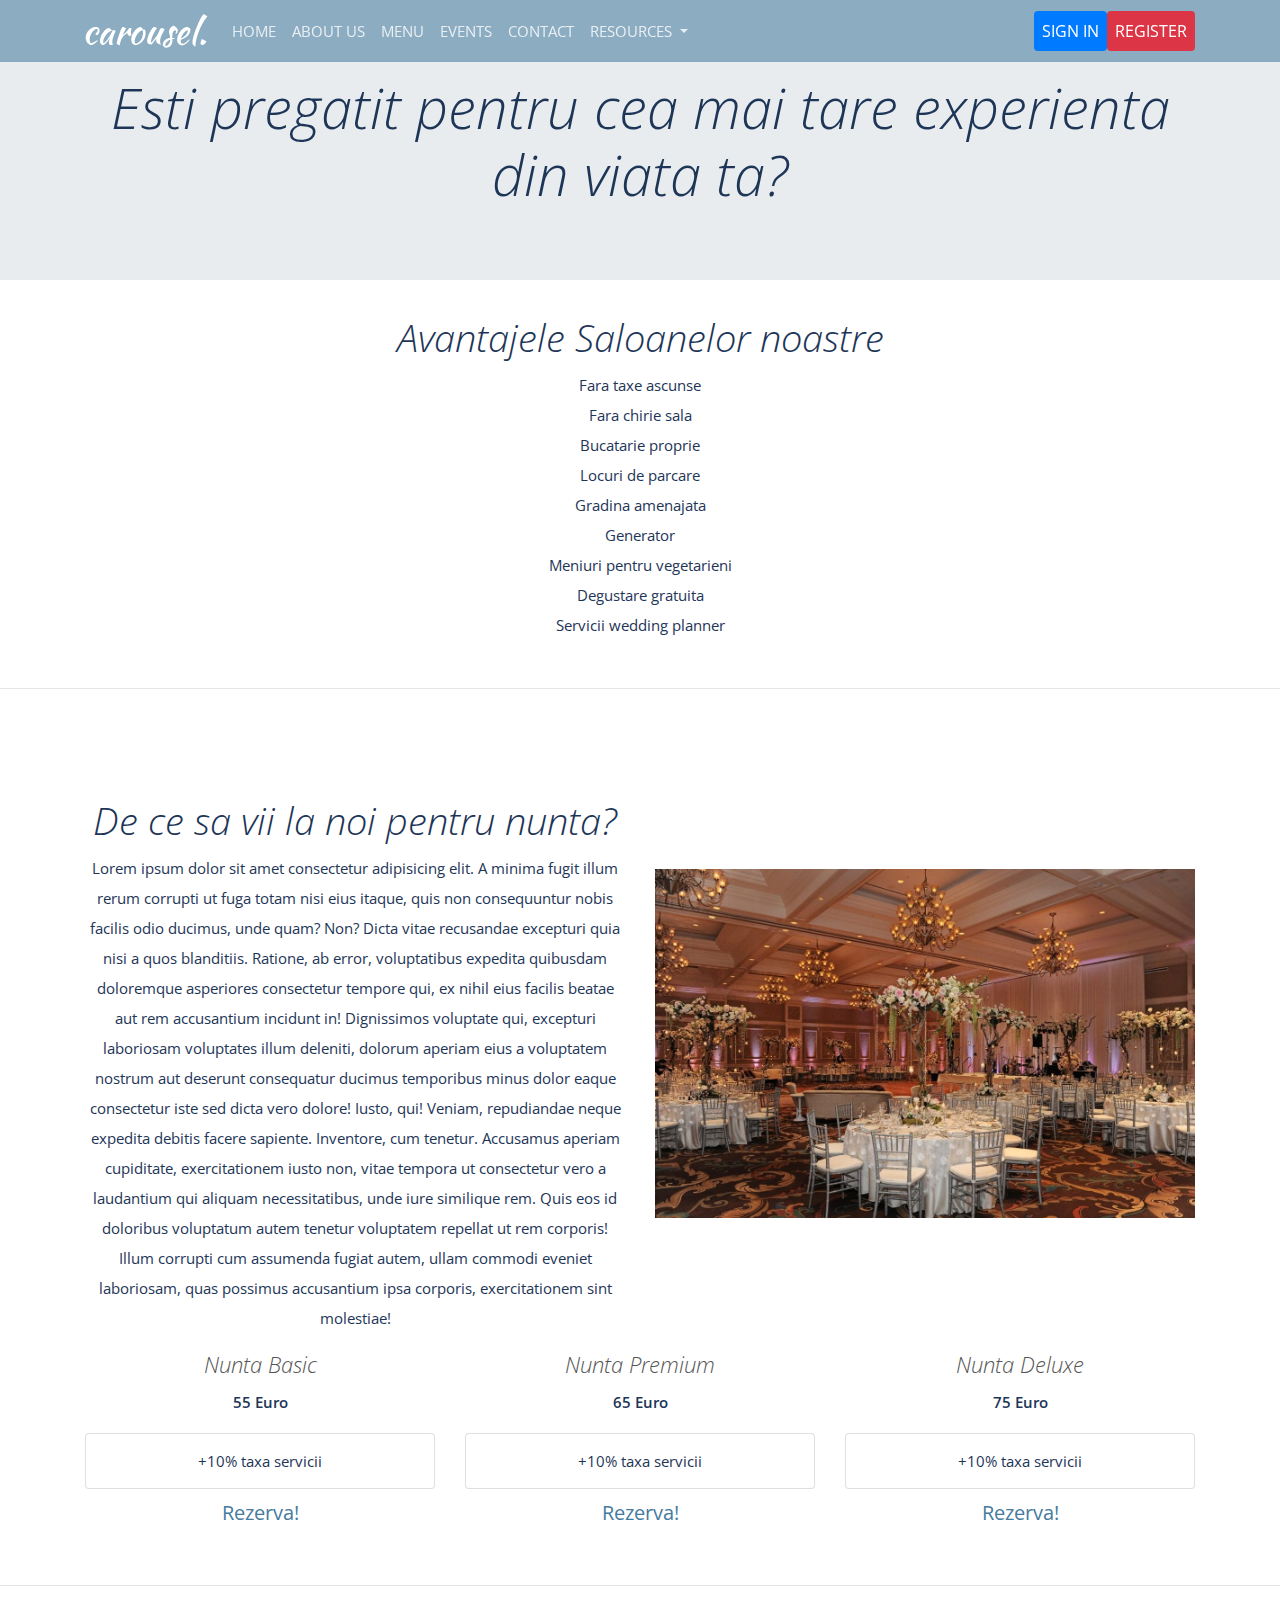
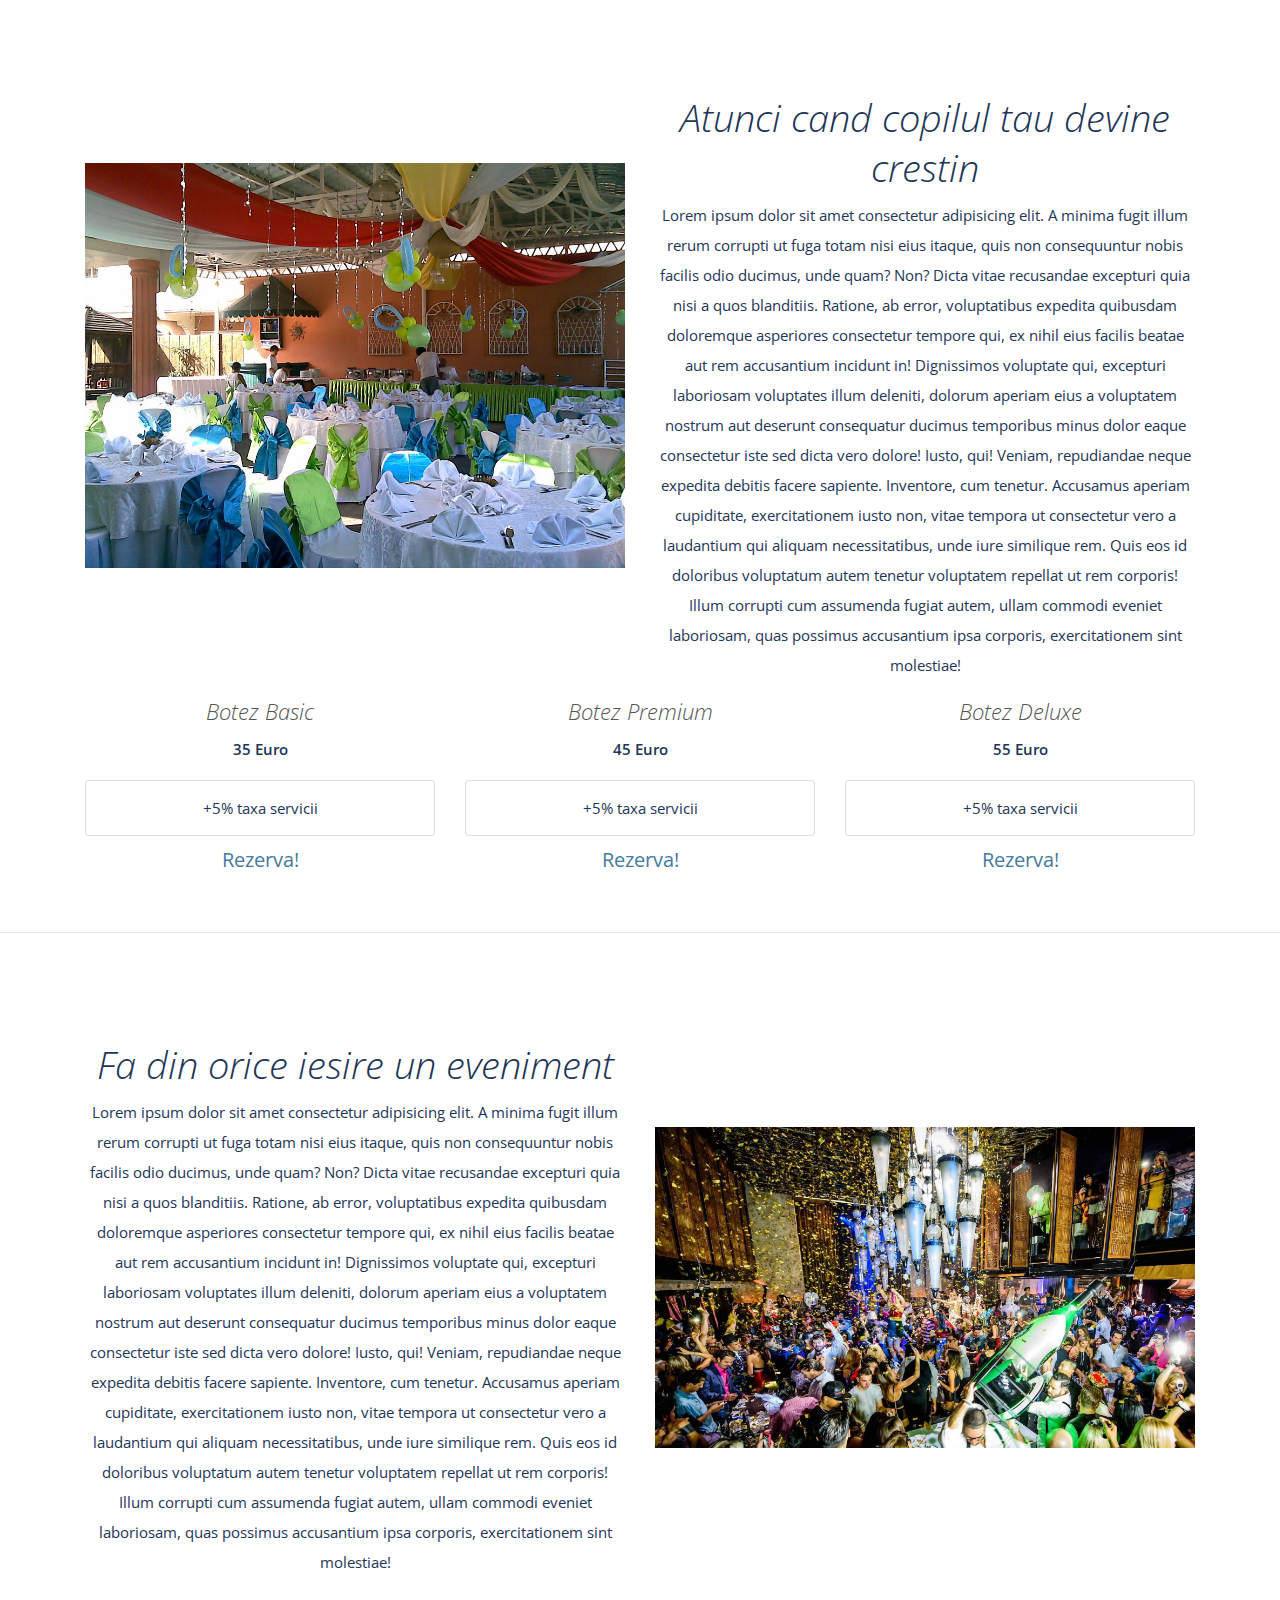
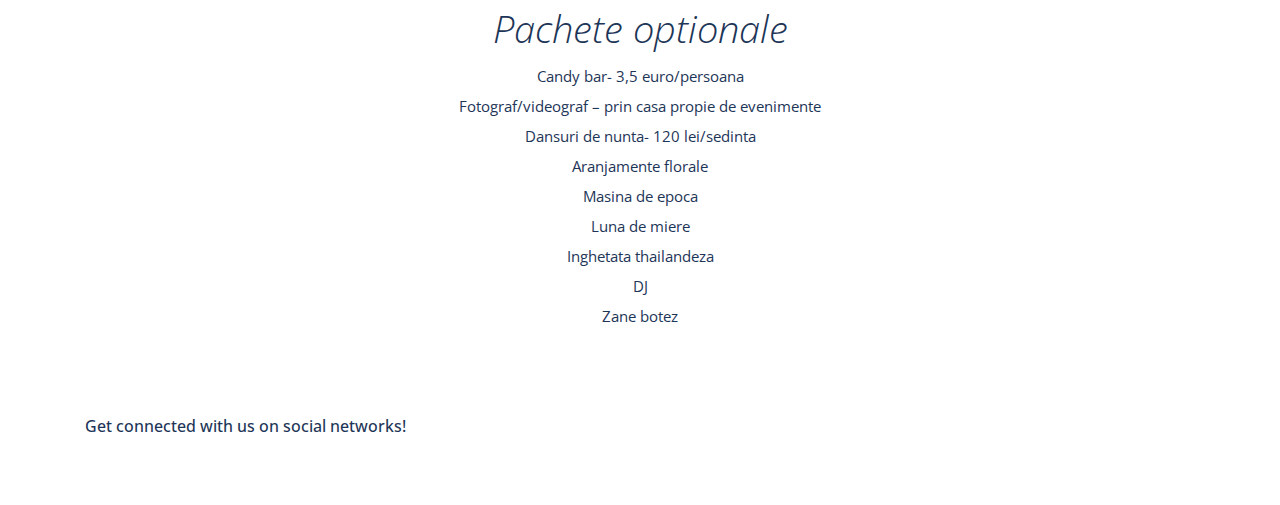
<file: html/events.html>
<!doctype html>
<html lang="en">

    <head>

		<!-- Required meta tags -->
        <meta charset="utf-8">
        <meta name="viewport" content="width=device-width, initial-scale=1, shrink-to-fit=no">
        
        <title>Best Restaurant in Parcul Tineretului</title>

        <!-- CSS -->
        <link rel="stylesheet" href="https://fonts.googleapis.com/css?family=Open+Sans:300,300i,400,600">
        <link rel="stylesheet" href="../css/bootstrap.min.css">
        <link rel="stylesheet" href="https://use.fontawesome.com/releases/v5.7.2/css/all.css" integrity="sha384-fnmOCqbTlWIlj8LyTjo7mOUStjsKC4pOpQbqyi7RrhN7udi9RwhKkMHpvLbHG9Sr" crossorigin="anonymous">
        <link rel="stylesheet" href="../css/animate.css">
        <link rel="stylesheet" href="../css/style.css">
        <link rel="stylesheet" href="../css/style.css">

        <!-- Favicon and touch icons -->
        <link rel="shortcut icon" href="../ico/favicon.png">
        <link rel="apple-touch-icon-precomposed" sizes="144x144" href=../ico/apple-touch-icon-144-precomposed.png">
        <link rel="apple-touch-icon-precomposed" sizes="114x114" href="../ico/apple-touch-icon-114-precomposed.png">
        <link rel="apple-touch-icon-precomposed" sizes="72x72" href="../ico/apple-touch-icon-72-precomposed.png">
        <link rel="apple-touch-icon-precomposed" href="../ico/apple-touch-icon-57-precomposed.png">

    </head>

    <body>

        <!--Navbar-->
        <nav class="navbar navbar-expand-lg navbar-dark fixed-top scrolling-navbar">

            <div class="container">

                <!-- Navbar brand -->
                <a class="navbar-brand" href="#">Navbar</a>

                <!-- Collapse button -->
                <button class="navbar-toggler" type="button" data-toggle="collapse" data-target="#basicExampleNav"
                    aria-controls="basicExampleNav" aria-expanded="false" aria-label="Toggle navigation">
                    <span class="navbar-toggler-icon"></span>
                </button>

                <!-- Collapsible content -->
                <div class="collapse navbar-collapse" id="basicExampleNav">

                    <!-- Links -->
                    <ul class="navbar-nav mr-auto smooth-scroll">
                        <li class="nav-item">
                            <a class="nav-link" href="../index.html">Home</a>
                        </li>
                        <li class="nav-item">
                            <a class="nav-link" href="about.html">About us</a>
                        </li>
                        <li class="nav-item">
                            <a class="nav-link" href="menu.html">Menu</a>
                        </li>
                        <li class="nav-item">
                            <a class="nav-link" href="events.html">Events</a>
                        </li>
                        <li class="nav-item">
                            <a class="nav-link" href="contact.html">Contact</a>
                        </li>
                        <li class="nav-item dropdown">
                            <a class="nav-link dropdown-toggle" href="#" id="navbarDropdown" role="button" data-toggle="dropdown" aria-haspopup="true" aria-expanded="false">
                                Resources
                            </a>
                            <div class="dropdown-menu" aria-labelledby="navbarDropdown">
                                <a class="dropdown-item" href="#">Carfax</a>
                                <a class="dropdown-item" href="#">Carproof</a>
                                <div class="dropdown-divider"></div>
                                <a class="dropdown-item" href="#">Omnivic</a>
                            </div>
                        </li>

                    </ul>
                    <!-- Links -->

                    <!-- Social Icon  -->
                    <ul class="navbar-nav nav-flex-icons">                        
                        <li class="nav-item">
                            <a class="nav-link"><i class="fab fa-facebook"></i></a>
                        </li>
                        <li class="nav-item">
                            <a class="nav-link"><i class="fab fa-twitter"></i></a>
                        </li>
                        <li class="nav-item">
                            <a class="nav-link"><i class="fab fa-instagram"></i></a>
                        </li>
                        </li>
                        <li class="nav-item">
                            <a class="nav-link btn btn-primary text-white" type="button" href="login.html" data-toggle="modal" data-target="#myModal">Sign In</a>                  
                        </li>
                        <li class="nav-item">
                            <a class="nav-link btn btn-danger text-white" type="button" href="register.html" data-toggle="modal" data-target="#myModal">Register</a>
                        </li>
                    </ul>
                </div>
                <!-- Collapsible content -->

            </div>

        </nav>
        <!--/.Navbar-->

        <div class="jumbotron jumbotron-fluid">
            <div class="container">
              <h1 class="display-4">Esti pregatit pentru cea mai tare experienta din viata ta?</h1>
            </div>
          </div>

  <!--Main layout-->
<section id="avantajeSaloane">
  <div class="container">
    <h2>Avantajele Saloanelor noastre</h2>
        <ul class="list-unstyled">
            <li>Fara taxe ascunse</li>
            <li>Fara chirie sala</li>
            <li>Bucatarie proprie</li>
            <li>Locuri de parcare</li>
            <li>Gradina amenajata </li>
            <li>Generator</li>
            <li>Meniuri pentru vegetarieni</li>
            <li>Degustare gratuita</li>
            <li>Servicii wedding planner​</li>           
        </ul>
    </div>
</section>

<hr class="my-5" />

  <section id="nunta">
    <div class="container">
        <div class="row align-items-center">
            <div class="col-lg-6 mt-5">
              <div id="headingGroup" class="text-center d-none d-lg-block"> <!--d-none = hide content // d-lg-block = display is showned in blocked on large and up screens-->
                <h2> De ce sa vii la noi pentru nunta?</h2>
                <p>Lorem ipsum dolor sit amet consectetur adipisicing elit. A minima fugit illum rerum corrupti ut fuga totam nisi eius itaque, quis non consequuntur nobis facilis odio ducimus, unde quam? Non?
                Dicta vitae recusandae excepturi quia nisi a quos blanditiis. Ratione, ab error, voluptatibus expedita quibusdam doloremque asperiores consectetur tempore qui, ex nihil eius facilis beatae aut rem accusantium incidunt in!
                Dignissimos voluptate qui, excepturi laboriosam voluptates illum deleniti, dolorum aperiam eius a voluptatem nostrum aut deserunt consequatur ducimus temporibus minus dolor eaque consectetur iste sed dicta vero dolore! Iusto, qui!
                Veniam, repudiandae neque expedita debitis facere sapiente. Inventore, cum tenetur. Accusamus aperiam cupiditate, exercitationem iusto non, vitae tempora ut consectetur vero a laudantium qui aliquam necessitatibus, unde iure similique rem.
                Quis eos id doloribus voluptatum autem tenetur voluptatem repellat ut rem corporis! Illum corrupti cum assumenda fugiat autem, ullam commodi eveniet laboriosam, quas possimus accusantium ipsa corporis, exercitationem sint molestiae!</p>
              </div>        
            </div>
            <div class="col-lg-6">
              <img class="img-fluid" src="../img/slides/wedding.jpg" alt="Nunta">
            </div>
          </div>
    </div>
     
<div class="container">
    <div class="row">
        <!-- item -->
        <div class="col-md-4 col-sm-4 text-center">
            <div class="panel panel-pricing">
                <div class="panel-heading">                    
                    <h3>Nunta Basic</h3>
                </div>
                <div class="panel-body text-center">
                    <p><strong>55 Euro</strong></p>
                </div>
                <ul class="list-group text-center">
                    <li class="list-group-item"></i> +10% taxa servicii</li>
                </ul>
                <div class="panel-footer">
                    <a class="btn btn-lg btn-block" href="#">Rezerva!</a>
                </div>
            </div>
        </div>
        <!-- /item -->

        <!-- item -->
        <div class="col-md-4 col-sm-4 text-center">
            <div class="panel panel-pricing">
                <div class="panel-heading">
                    <h3>Nunta Premium</h3>
                </div>
                <div class="panel-body text-center">
                    <p><strong>65 Euro </strong></p>
                </div>
                <ul class="list-group text-center">
                    <li class="list-group-item">+10% taxa servicii</li>
                </ul>
                <div class="panel-footer">
                    <a class="btn btn-lg btn-block" href="#">Rezerva!</a>
                </div>
            </div>
        </div>
        <!-- /item -->

        <!-- item -->
        <div class="col-md-4 col-sm-4 text-center">
            <div class="panel panel-pricing">
                <div class="panel-heading">
                    <h3>Nunta Deluxe</h3>
                </div>
                <div class="panel-body text-center">
                    <p><strong>75 Euro </strong></p>
                </div>
                <ul class="list-group text-center">
                    <li class="list-group-item"></i> +10% taxa servicii</li>
                </ul>
                <div class="panel-footer">
                    <a class="btn btn-lg btn-block" href="#">Rezerva!</a>
                </div>
            </div>
        </div>
        <!-- /item -->
    </div>
</div>
</section>

<hr class="my-5" />

<section id="botez">
    <div class="container">
        <div class="row align-items-center">
            <div class="col-lg-6">
                <img class="img-fluid" src="../img/slides/baptism.jpg" alt="Botez">
              </div>
            <div class="col-lg-6 mt-5">
              <div id="headingGroup" class="text-center d-none d-lg-block"> <!--d-none = hide content // d-lg-block = display is showned in blocked on large and up screens-->
                <h2> Atunci cand copilul tau devine crestin </h2>
                <p>Lorem ipsum dolor sit amet consectetur adipisicing elit. A minima fugit illum rerum corrupti ut fuga totam nisi eius itaque, quis non consequuntur nobis facilis odio ducimus, unde quam? Non?
                Dicta vitae recusandae excepturi quia nisi a quos blanditiis. Ratione, ab error, voluptatibus expedita quibusdam doloremque asperiores consectetur tempore qui, ex nihil eius facilis beatae aut rem accusantium incidunt in!
                Dignissimos voluptate qui, excepturi laboriosam voluptates illum deleniti, dolorum aperiam eius a voluptatem nostrum aut deserunt consequatur ducimus temporibus minus dolor eaque consectetur iste sed dicta vero dolore! Iusto, qui!
                Veniam, repudiandae neque expedita debitis facere sapiente. Inventore, cum tenetur. Accusamus aperiam cupiditate, exercitationem iusto non, vitae tempora ut consectetur vero a laudantium qui aliquam necessitatibus, unde iure similique rem.
                Quis eos id doloribus voluptatum autem tenetur voluptatem repellat ut rem corporis! Illum corrupti cum assumenda fugiat autem, ullam commodi eveniet laboriosam, quas possimus accusantium ipsa corporis, exercitationem sint molestiae!</p>
              </div>        
            </div>

          </div>
    </div>

    <div class="container">
        <div class="row">
            <!-- item -->
            <div class="col-md-4 col-sm-4 text-center">
                <div class="panel panel-pricing">
                    <div class="panel-heading">                    
                        <h3>Botez Basic</h3>
                    </div>
                    <div class="panel-body text-center">
                        <p><strong>35 Euro</strong></p>
                    </div>
                    <ul class="list-group text-center">
                        <li class="list-group-item"></i> +5% taxa servicii</li>
                    </ul>
                    <div class="panel-footer">
                        <a class="btn btn-lg btn-block" href="#">Rezerva!</a>
                    </div>
                </div>
            </div>
            <!-- /item -->
    
            <!-- item -->
            <div class="col-md-4 col-sm-4 text-center">
                <div class="panel panel-pricing">
                    <div class="panel-heading">
                        <h3>Botez Premium</h3>
                    </div>
                    <div class="panel-body text-center">
                        <p><strong>45 Euro </strong></p>
                    </div>
                    <ul class="list-group text-center">
                        <li class="list-group-item">+5% taxa servicii</li>
                    </ul>
                    <div class="panel-footer">
                        <a class="btn btn-lg btn-block" href="#">Rezerva!</a>
                    </div>
                </div>
            </div>
            <!-- /item -->
    
            <!-- item -->
            <div class="col-md-4 col-sm-4 text-center">
                <div class="panel panel-pricing">
                    <div class="panel-heading">
                        <h3>Botez Deluxe</h3>
                    </div>
                    <div class="panel-body text-center">
                        <p><strong>55 Euro </strong></p>
                    </div>
                    <ul class="list-group text-center">
                        <li class="list-group-item"></i> +5% taxa servicii</li>
                    </ul>
                    <div class="panel-footer">
                        <a class="btn btn-lg btn-block" href="#">Rezerva!</a>
                    </div>
                </div>
            </div>
            <!-- /item -->
        </div>
    </div>
    </section>

    <hr class="my-5" />

    <section id="comun-events">
        <div class="container">
            <div class="row align-items-center">
                <div class="col-lg-6 mt-5">
                  <div id="headingGroup" class="text-center d-none d-lg-block"> <!--d-none = hide content // d-lg-block = display is showned in blocked on large and up screens-->
                    <h2> Fa din orice iesire un eveniment</h2>
                    <p>Lorem ipsum dolor sit amet consectetur adipisicing elit. A minima fugit illum rerum corrupti ut fuga totam nisi eius itaque, quis non consequuntur nobis facilis odio ducimus, unde quam? Non?
                    Dicta vitae recusandae excepturi quia nisi a quos blanditiis. Ratione, ab error, voluptatibus expedita quibusdam doloremque asperiores consectetur tempore qui, ex nihil eius facilis beatae aut rem accusantium incidunt in!
                    Dignissimos voluptate qui, excepturi laboriosam voluptates illum deleniti, dolorum aperiam eius a voluptatem nostrum aut deserunt consequatur ducimus temporibus minus dolor eaque consectetur iste sed dicta vero dolore! Iusto, qui!
                    Veniam, repudiandae neque expedita debitis facere sapiente. Inventore, cum tenetur. Accusamus aperiam cupiditate, exercitationem iusto non, vitae tempora ut consectetur vero a laudantium qui aliquam necessitatibus, unde iure similique rem.
                    Quis eos id doloribus voluptatum autem tenetur voluptatem repellat ut rem corporis! Illum corrupti cum assumenda fugiat autem, ullam commodi eveniet laboriosam, quas possimus accusantium ipsa corporis, exercitationem sint molestiae!</p>
                  </div>        
                </div>
                <div class="col-lg-6">
                  <img class="img-fluid" src="../img/slides/party.jpg" alt="Party">
                </div>
              </div>
        </div>

        <section id="obtionale">
            <div class="container">
              <h2>Pachete optionale</h2>
                  <ul class="list-unstyled">
                      <li>Candy bar- 3,5 euro/persoana</li>
                      <li>Fotograf/videograf – prin casa propie de evenimente</li>
                      <li>Dansuri de nunta- 120 lei/sedinta</li>
                      <li>Aranjamente florale</li>
                      <li>Masina de epoca </li>
                      <li>Luna de miere</li>
                      <li>Inghetata thailandeza</li>
                      <li>DJ</li>
                      <li>Zane botez​</li>           
                  </ul>
              </div>
          </section>

    <!-- Footer -->
    <footer class="page-footer font-small unique-color-dark">

        <!-- Social buttons -->
        <div class="primary-color">
            <div class="container">
                <!--Grid row-->
                <div class="row py-4 d-flex align-items-center">

                    <!--Grid column-->
                    <div class="col-md-6 col-lg-5 text-center text-md-left mb-4 mb-md-0">
                        <h6 class="mb-0 white-text">Get connected with us on social networks!</h6>
                    </div>
                    <!--Grid column-->

                    <!--Grid column-->
                    <div class="col-md-6 col-lg-7 text-center text-md-right">
                        <!--Facebook-->
                        <a class="fb-ic ml-0" href="http://www.facebook.com">
                            <i class="fab fa-facebook white-text mr-4"></i>
                        </a>
                        <!--Twitter-->
                        <a class="tw-ic" href="http://www.twitter.com">
                            <i class="fab fa-twitter white-text mr-4"> </i>
                        </a>
                        <!--Google +-->
                        <a class="gplus-ic" href="https://accounts.google.com/signin/v2/identifier?flowName=GlifWebSignIn&flowEntry=ServiceLogin">
                            <i class="fab fa-google-plus white-text mr-4"> </i>
                        </a>
                        <!--Linkedin-->
                        <a class="li-ic" href="https://www.linkedin.com/">
                            <i class="fab fa-linkedin white-text mr-4"> </i>
                        </a>
                        <!--Instagram-->
                        <a class="ins-ic" href="https://www.instagram.com/">
                            <i class="fab fa-instagram white-text mr-lg-4"> </i>
                        </a>
                    </div>
                    <!--Grid column-->

                </div>
                <!--Grid row-->
            </div>
        </div>
        <!-- Social buttons -->

        <!--/.Footer Links-->		
			</footer>
			<!-- Footer -->

        <!-- Javascript -->
		<script src="../js/jquery-3.5.1.min.js"></script>
		<script src="../js/jquery-migrate-3.3.0.min.js"></script>		
		<script src="https://cdn.jsdelivr.net/npm/popper.js@1.16.1/dist/umd/popper.min.js" integrity="sha384-9/reFTGAW83EW2RDu2S0VKaIzap3H66lZH81PoYlFhbGU+6BZp6G7niu735Sk7lN" crossorigin="anonymous"></script>
		<script src="../js/bootstrap.min.js"></script>
        <script src="../js/jquery.backstretch.min.js"></script>
        <script src="../js/wow.min.js"></script>
        <script src="../js/waypoints.min.js"></script>
        <script src="../js/scripts.js"></script>

    </body>

</html>
</file>
<file: css/style.css>
html,
body,
header,
#intro {
	height: 100vh;
}

body {
	font-family: 'Open Sans', sans-serif;
	font-size: 15px;
	font-weight: 400;
	color: #1d3557;
	line-height: 30px;
	text-align: center;
}

strong {
	font-weight: 600;
}

a {
	color: #457b9d;
	text-decoration: none;
	transition: all .3s;
}
a:hover,
a:focus {
	/* color: #a365bc;
	border: 0;
	text-decoration: none; */
	/* border-button: 25%; */
	text-decoration: none;
	color: #e63946;
	padding: 7px;
	box-shadow: 0 0.5em 0.5em -0.4em #e63946;
}

h1,
h2 {
	margin-top: 10px;
	font-size: 38px;
	font-weight: 300;
	color: #1d3557;
	line-height: 50px;
	font-style: italic;
}
h3 {
	font-size: 22px;
	font-weight: 300;
	color: #555;
	line-height: 30px;
	font-style: italic;
}

img {
	max-width: 100%;
}

.medium-paragraph {
	font-size: 17px;
	line-height: 32px;
}

::-moz-selection {
	background: #457b9d;
	color: #fff;
	text-shadow: none;
}
::selection {
	background: #457b9d;
	color: #fff;
	text-shadow: none;
}

/***** General style, all sections *****/

.section-container {
	margin: 0 auto;
	padding-bottom: 80px;
}

.section-container-gray-bg {
	background: #f8f8f8;
}

.section-container-image-bg,
.section-container-image-bg h2,
.section-container-image-bg h3 {
	color: rgba(255, 255, 255, 0.651);
}

.section-container-image-bg .divider-1 span {
	border-color: #fff;
}

.section-description {
	margin-top: 60px;
	padding-bottom: 10px;
}

.section-description p {
	margin-top: 20px;
	padding: 0 120px;
}
.section-container-image-bg .section-description p {
	opacity: 0.8;
}

.section-bottom-button {
	padding-top: 60px;
}

/***** Divider *****/

.divider-1 span {
	display: inline-block;
	width: 200px;
	border-bottom: 1px dotted #aaa;
}

/***** Top menu *****/

.navbar {
	background: #457b9d;
	background: #457b9d90;
	transition: all .6s;
	backface-visibility: hidden;
}

.navbar.navbar-no-bg {
	background: #444;
	background: rgba(0, 0, 0, 0.4);
}

.navbar-dark .navbar-nav {
	font-size: 15px;
	color: #fff;
	text-transform: uppercase;
}
.navbar-dark .navbar-nav .nav-link {
	color: #fff;
	color: rgba(255, 255, 255, 0.8);
	border: 0;
}
.navbar-dark .navbar-nav .nav-link:hover {
	color: #fff;
}
.navbar-dark .navbar-nav .nav-link:focus {
	color: #fff;
	outline: 0;
}

.navbar-expand-md .navbar-nav .nav-link {
	padding-right: 1rem;
	padding-left: 1rem;
}

.navbar-brand {
	width: 123px;
	background: url(../img/logo.png) left center no-repeat;
	border: 0;
	text-indent: -99999px;
}

/***** Top content *****/

.top-content {
	width: 100%;
	padding: 0;
}

.top-content .carousel-item {
	height: 100vh;
	min-height: 400px;
	background-repeat: no-repeat;
	background-size: cover;
}

.top-content .carousel-item-1 {
	background-image: url(../img/slides/slide-img-1.jpg);
}
.top-content .carousel-item-2 {
	background-image: url(../img/slides/slide-img-2.jpg);
}
.top-content .carousel-item-3 {
	background-image: url(../img/slides/slide-img-3.jpg);
}
.top-content .carousel-item-4 {
	background-image: url(../img/slides/slide-img-4.jpg);
}

.top-content .carousel-control-prev {
	border-bottom: 0;
}
.top-content .carousel-control-next {
	border-bottom: 0;
}

.top-content .carousel-caption {
	padding-bottom: 60px;
}
.top-content .carousel-caption h1 {
	padding-top: 60px;
	color: #fff;
}
.top-content .carousel-caption h3 {
	color: #fff;
}
.top-content .carousel-caption .carousel-caption-description {
	color: #fff;
	color: rgba(255, 255, 255, 0.8);
}

.top-content .carousel-indicators li {
	width: 16px;
	height: 16px;
	margin-left: 5px;
	margin-right: 5px;
	border-radius: 50%;
}

/***** Section 1 *****/

.section-1-box {
	padding-top: 30px;
	text-align: left;
}

.section-1-box .section-1-box-icon {
	width: 80px;
	height: 80px;
	margin: 0 auto;

	background: #8542a0; /* Old browsers */
	background: -moz-linear-gradient(top, #a365bc 0%, #8542a0 100%); /* FF3.6+ */
	background: -webkit-gradient(
		linear,
		left top,
		left bottom,
		color-stop(0%, #a365bc),
		color-stop(100%, #8542a0)
	); /* Chrome,Safari4+ */
	background: -webkit-linear-gradient(top, #a365bc 0%, #8542a0 100%); /* Chrome10+,Safari5.1+ */
	background: -o-linear-gradient(top, #a365bc 0%, #8542a0 100%); /* Opera 11.10+ */
	background: -ms-linear-gradient(top, #a365bc 0%, #8542a0 100%); /* IE10+ */
	background: linear-gradient(to bottom, #a365bc 0%, #8542a0 100%); /* W3C */
	filter: progid:DXImageTransform.Microsoft.gradient(
			startColorstr='#a365bc',
			endColorstr='#8542a0',
			GradientType=0
		); /* IE6-9 */

	font-size: 40px;
	color: rgb(157, 236, 164);
	line-height: 80px;
	text-align: center;
	-moz-border-radius: 50%;
	-webkit-border-radius: 50%;
	border-radius: 50%;
	-o-transition: all .6s;
	-moz-transition: all .6s;
	-webkit-transition: all .6s;
	-ms-transition: all .6s;
	transition: all .6s;
}

.section-1-box h3 {
	margin-top: 0;
	padding: 0 0 10px 0;
}

/***** Section 2 *****/

.section-2-box {
	margin-top: 30px;
	text-align: left;
}
.section-2-box h3 {
	margin-top: 0;
}
.section-2-box-text .medium-paragraph {
	margin-top: 20px;
	margin-bottom: 20px;
}

/***** Section 3 *****/

.section-3-box {
	margin-top: 30px;
	text-align: left;
}

.section-3-box .section-3-box-icon {
	width: 60px;
	height: 60px;
	margin: 0 auto;

	background: #8542a0; /* Old browsers */
	background: -moz-linear-gradient(top, #a365bc 0%, #8542a0 100%); /* FF3.6+ */
	background: -webkit-gradient(
		linear,
		left top,
		left bottom,
		color-stop(0%, #a365bc),
		color-stop(100%, #8542a0)
	); /* Chrome,Safari4+ */
	background: -webkit-linear-gradient(top, #a365bc 0%, #8542a0 100%); /* Chrome10+,Safari5.1+ */
	background: -o-linear-gradient(top, #a365bc 0%, #8542a0 100%); /* Opera 11.10+ */
	background: -ms-linear-gradient(top, #a365bc 0%, #8542a0 100%); /* IE10+ */
	background: linear-gradient(to bottom, #a365bc 0%, #8542a0 100%); /* W3C */
	filter: progid:DXImageTransform.Microsoft.gradient(
			startColorstr='#a365bc',
			endColorstr='#8542a0',
			GradientType=0
		); /* IE6-9 */

	font-size: 28px;
	color: rgb(165, 231, 174);
	line-height: 60px;
	text-align: center;
	-moz-border-radius: 50%;
	-webkit-border-radius: 50%;
	border-radius: 50%;
}

.section-3-box h3 {
	margin-top: 0;
	padding: 0 0 10px 0;
}

/*------------------------------------------------------------------
    Gallery
-------------------------------------------------------------------*/
#gallery {
	padding-top: 70px;
}

.gallery-box {
	padding: 70px 0px;
}
.tz-gallery {
	margin-top: 30px;
}
.tz-gallery .lightbox img {
	width: 100%;
	transition: 0.2s ease-in-out;
	box-shadow: 0 2px 3px rgba(0, 0, 0, 0.2);
}
.tz-gallery .lightbox img:hover {
	transform: scale(1.05);
	box-shadow: 0 8px 15px rgba(0, 0, 0, 0.3);
}
.tz-gallery .lightbox {
	border: 3px solid #457b9d;
	display: inline-block;
	margin-bottom: 30px;
}

/*------------------------------------------------------------------
    Contact info
-------------------------------------------------------------------*/
.lead a {
	font-size: 18px;
	line-height: 30px;
	color: white;
	margin: 0;
	padding: 0;
	text-decoration: none;
}

.lead > a:hover {
	text-transform: none;
}

.contact-info-box {
	background: #457b9d;
	padding: 10px 0;
	border-radius: 100px;
}

.overflow-hidden {
	overflow: hidden;
}

.contact-info-box i {
	display: block;
	float: left;
	width: 60px;
	height: 60px;
	line-height: 60px;
	text-align: center;
	background: #fff;
	color: #d65106;
	font-size: 30px;
	-webkit-border-radius: 4px;
	-moz-border-radius: 4px;
	-ms-border-radius: 4px;
	border-radius: 4px;
	margin-right: 20px;
}
.contact-info-box h4 {
	margin: 0px;
	margin-top: 5px;
	color: #ffffff;
	font-size: 20px;
	padding: 0px;
	font-weight: 500;
	line-height: 24px;
}
.contact-info-box p {
	margin: 0px;
	color: #ffffff;
	font-weight: 300;
}

.contact-info-box .arrow-right {
	position: relative;
}
.contact-info-box .arrow-right::before {
	content: "\f101";
	font-family: 'FontAwesome';
	position: absolute;
	right: 0px;
	top: 0;
	color: #fff;
	font-size: 60px;
	line-height: 60px;
}

/**********CONTACT FORM************/
.contact-box {
	padding: 70px 0px;
}

/***** Footer *****/

footer {
	padding: 40px 0;
}

.subscribe_form {
	display: block;
	text-align: center;
	padding: 20px 0;
}

.subscribe_form .form_input {
	display: block;
	/* background-color: rgba(0, 0, 0, 0.9); */
	border: none;
	color: #1d3557;
	font-size: 14px;
	line-height: 50px;
	padding: 0 10px;
	float: left;
	font-weight: 300;
	width: 100%;
	transition: all 0.5s ease-in-out;
}

.subscribe_form .submit {
	background-color: #457b9d;
	color: #ffffff;
	font-size: 16px;
	font-weight: 500;
	line-height: 50px;
	display: inline-block;
	padding: 0 10px;
	/* float: left; */
	width: 100%;
	border: none;
	cursor: pointer;
	transition: all 0.5s ease-in-out;
}
.subscribe_form .submit:hover {
	background: #e63946;
	/* padding: -2px; */
	/* border-radius: 25% 50%; */
	box-shadow: rgba(0, 0, 0, 0.56) 0px 22px 70px 4px;
}

/* Set the size of the div element that contains the map */
#map {
	height: 400px;
	/* The height is 400 pixels */
	width: 100%;
	/* The width is the width of the web page */
}

/*------------------------------------------------------------------
    Stuff section
-------------------------------------------------------------------*/
.stuff-box {
	padding: 70px 0px;
}

.our-team {
	border: 2px solid #457b9d;
	border-radius: 0px;
	text-align: center;
	margin: 10px;
	z-index: 1;
	position: relative;
}

.our-team img {
	height: fit-content;
	width: fit-content;
}

.our-team:before,
.our-team:after {
	content: "";
	width: 100%;
	height: 104%;
	background: #457b9d;
	position: absolute;
	top: 50%;
	left: 0;
	z-index: -1;
	transform: translateY(-50%) scaleX(0.3);
	transition: all 0.3s ease 0s;
}
.our-team:after {
	width: 106%;
	left: 50%;
	transform: translate(-50%, -50%) scaleY(0.25);
}
.our-team:hover:before {
	transform: translateY(-50%) scaleX(0.7);
}
.our-team:hover:after {
	transform: translate(-50%, -50%) scaleY(0.7);
}
.our-team img {
	width: 100%;
	height: auto;
	border-radius: 0px;
	transition: all 0.3s ease 0s;
}
.our-team .team-content {
	width: 93%;
	padding: 25px 0 10px;
	background: #457b9d;
	position: absolute;
	bottom: 50px;
	left: 50%;
	opacity: 0;
	transform: translateX(-50%);
	transition: all 0.3s cubic-bezier(0.5, 0.2, 0.1, 0.9);
}
.our-team:hover .team-content {
	bottom: 10px;
	opacity: 1;
}
.our-team .title {
	font-size: 25px;
	font-weight: 600;
	color: #1d3557;
	letter-spacing: 1px;
	text-transform: capitalize;
	margin: 0;
}
.our-team .post {
	display: block;
	font-size: 16px;
	color: #1d3557;
	text-transform: uppercase;
	margin-bottom: 10px;
}
.our-team .social {
	padding: 0;
	margin: 0;
	list-style: none;
}
.our-team .social li {
	display: inline-block;
	margin: 0 5px;
}
.our-team .social li a {
	display: block;
	width: 35px;
	height: 35px;
	line-height: 35px;
	border-radius: 50%;
	background: #fff;
	font-size: 20px;
	color: #457b9d;
	transition: all 0.3s ease 0s;
}
.our-team .social li a:hover {
	background: #457b9d;
	box-shadow: 0 0 0 5px rgba(255, 255, 255, 0.3);
	color: #1d3557;
}
@media only screen and (max-width: 990px) {
	.our-team {
		margin-bottom: 30px;
	}
}

/*------------------------------------------------------------------
    Staff Section - Customer Reviews
-------------------------------------------------------------------*/

.customer-reviews-box {
	padding: 70px 0px;
}

.carousel-inner .carousel-item .img-box {
	width: 135px;
	height: 135px;
}
.customer-reviews-box .carousel-control-prev {
	left: -100px;
}
.customer-reviews-box .carousel-control-next {
	right: -100px;
}
.customer-reviews-box .carousel-indicators {
	top: 320px;
}

.text-warning {
	color: #457b9d !important;
	font-size: 24px;
}

@media (min-width: 320px) and (max-width: 640px) {
	.carousel-inner .carousel-item p {
		font-size: 14px;
	}
	.carousel-control-prev {
		left: -5px;
	}
	.carousel-control-next {
		right: -5px;
	}
	.carousel-indicators {
		top: 400px;
	}
}

#reviews .carousel-control-prev {
	background: #457b9d;
	color: #ffffff;
	display: block;
	position: absolute;
	width: 8%;
	height: 50px;
	top: 50%;
	font-size: 28px;
	opacity: 1;
}
#reviews .carousel-control-prev:hover {
	background: #f1faee;
	color: #1d3557;
}

#reviews .carousel-control-next {
	background: #457b9d;
	color: #1d3557;
	display: block;
	position: absolute;
	width: 8%;
	height: 50px;
	top: 50%;
	font-size: 28px;
	opacity: 1;
}
#reviews .carousel-control-next:hover {
	background: #f1faee;
	color: #1d3557;
}

/*------------------------------------------------------------------
    Registration Form Section 
-------------------------------------------------------------------*/

#register-form {
	padding-top: 70px;
}

.card-signin {
	border: 0;
	border-radius: 1rem;
	box-shadow: 0 0.5rem 1rem 0 rgba(0, 0, 0, 0.1);
	overflow: hidden;
}

.card-signin .card-title {
	margin-bottom: 2rem;
	font-weight: 300;
	font-size: 1.5rem;
}

#register-form .card-signin .card-img-left {
	width: 45%;
	/* Link to your background image using in the property below! */
	background: scroll center url(../img/backgrounds/reg.jpg);
	background-size: cover;
}

.card-signin .card-body {
	padding: 2rem;
}

.form-signin {
	width: 100%;
}

.form-signin .btn {
	font-size: 80%;
	border-radius: 5rem;
	letter-spacing: .1rem;
	font-weight: bold;
	padding: 1rem;
	transition: all 0.2s;
}

.form-label-group {
	position: relative;
	margin-bottom: 1rem;
}

.form-label-group input {
	height: auto;
	border-radius: 2rem;
}

.form-label-group > input,
.form-label-group > label {
	padding: var(--input-padding-y) var(--input-padding-x);
}

.form-label-group > label {
	position: absolute;
	top: 0;
	left: 0;
	display: block;
	width: 100%;
	margin-bottom: 0;
	/* Override default `<label>` margin */
	line-height: 1.5;
	color: #495057;
	border: 1px solid transparent;
	border-radius: .25rem;
	transition: all .1s ease-in-out;
}

.form-label-group input::-webkit-input-placeholder {
	color: transparent;
}

.form-label-group input:-ms-input-placeholder {
	color: transparent;
}

.form-label-group input::-ms-input-placeholder {
	color: transparent;
}

.form-label-group input::-moz-placeholder {
	color: transparent;
}

.form-label-group input::placeholder {
	color: transparent;
}

.form-label-group input:not(:placeholder-shown) {
	padding-top: calc(var(--input-padding-y) + var(--input-padding-y) * (2 / 3));
	padding-bottom: calc(var(--input-padding-y) / 3);
}

.form-label-group input:not(:placeholder-shown) ~ label {
	padding-top: calc(var(--input-padding-y) / 3);
	padding-bottom: calc(var(--input-padding-y) / 3);
	font-size: 12px;
	color: #777;
}

.btn-google {
	color: white;
	background-color: #ea4335;
}

.btn-facebook {
	color: white;
	background-color: #3b5998;
}

/*------------------------------------------------------------------
    LOGIN Form Section 
-------------------------------------------------------------------*/
#login-form {
	padding-top: 70px;
}

#login-form .card-signin .card-img-left {
	width: 45%;
	/* Link to your background image using in the property below! */
	background: scroll center url(../img/backgrounds/login.jpg);
	background-size: cover;
}
</file>
